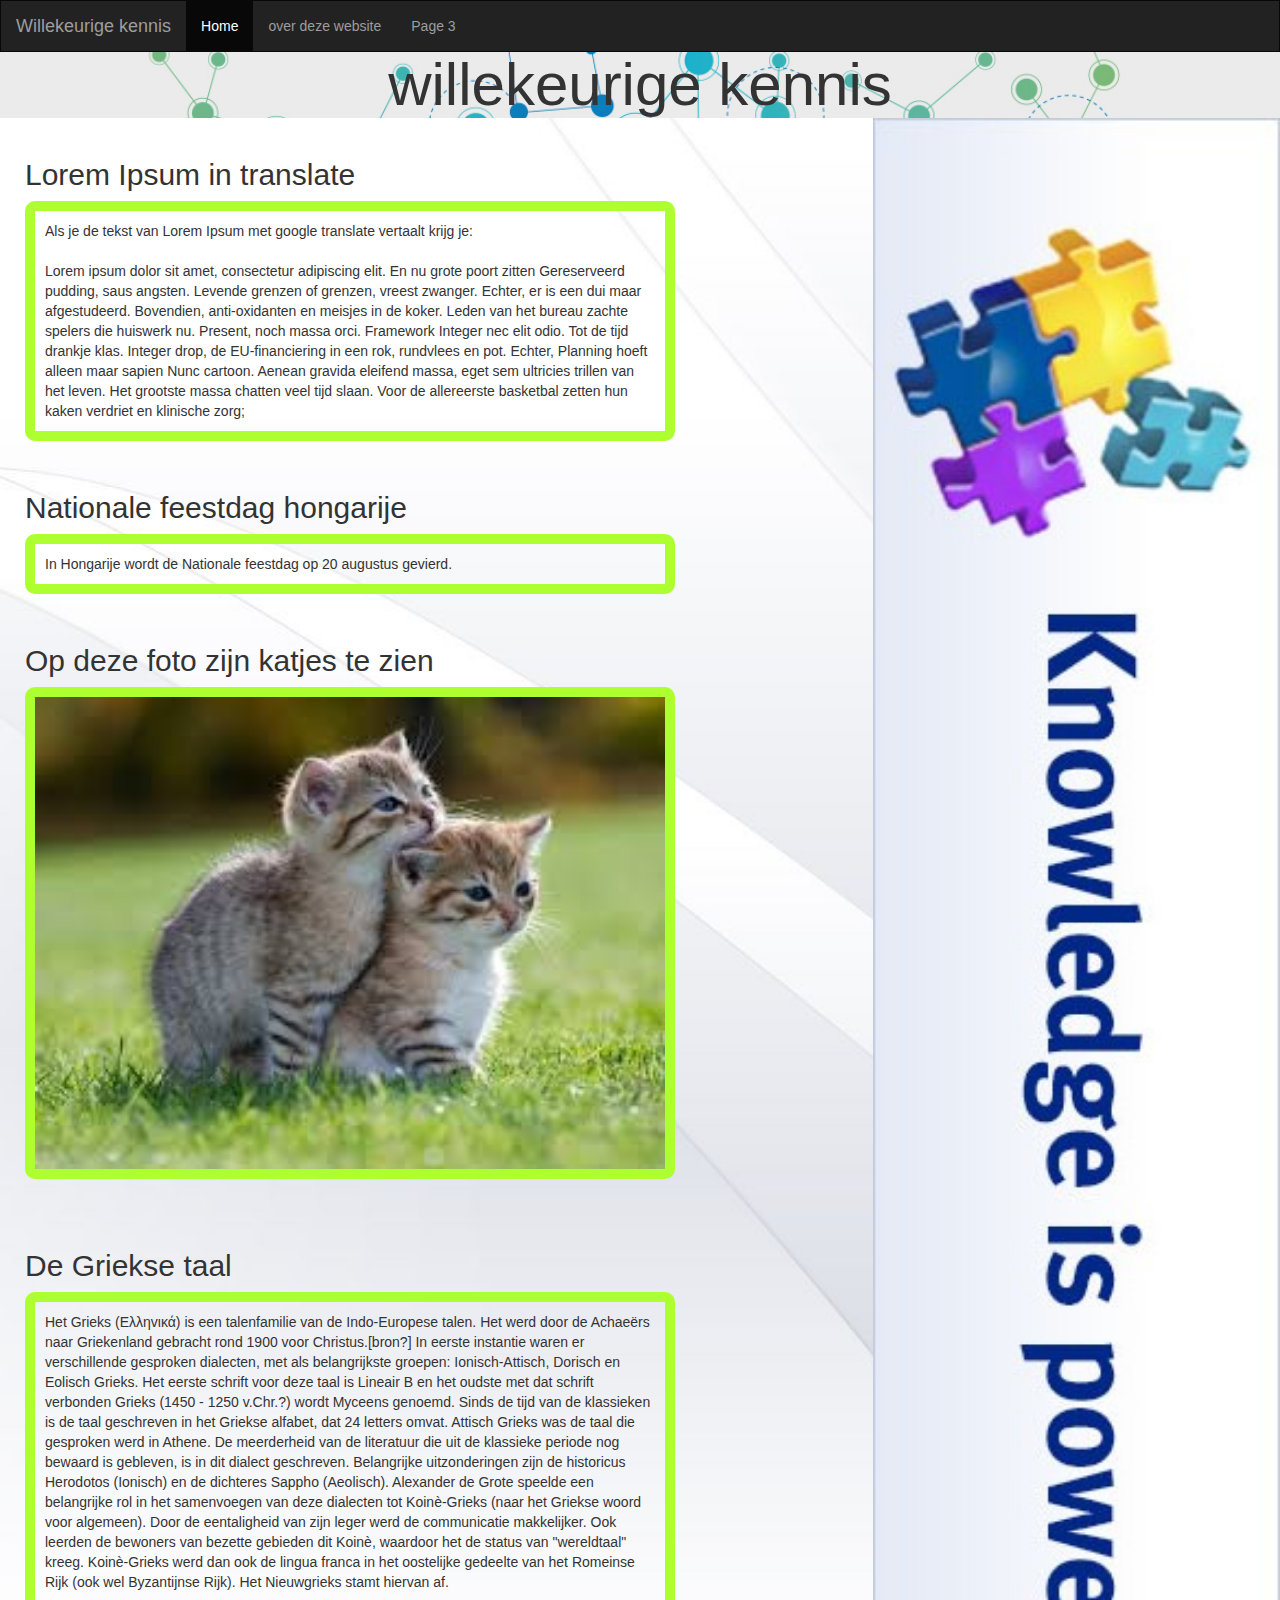
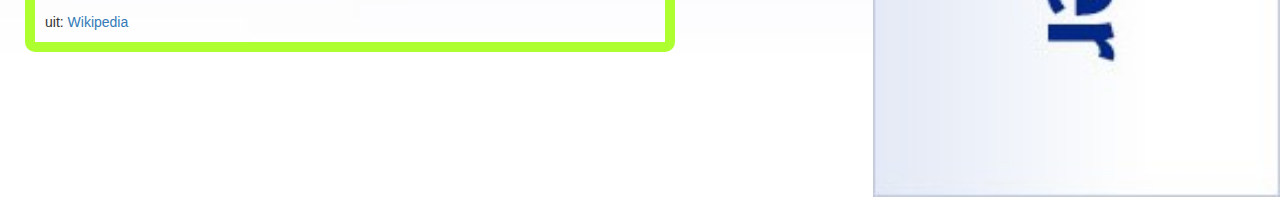
<file: index.html>
<!DOCTYPE html>
<html lang="nl">
  <head>
    <meta charset="utf-8">
    <meta http-equiv="X-UA-Compatible" content="IE=edge">
    <meta name="viewport" content="width=device-width, initial-scale=1">
    <!-- The above 3 meta tags *must* come first in the head; any other head content must come *after* these tags -->
    <title>willekeurige kennis</title>

    <!-- Bootstrap -->
    <link href="css/bootstrap.min.css" rel="stylesheet">
      
    <!--mijn css-->
    <link href=css/index.css rel=stylesheet>  

    <!-- HTML5 shim and Respond.js for IE8 support of HTML5 elements and media queries -->
    <!-- WARNING: Respond.js doesn't work if you view the page via file:// -->
    <!--[if lt IE 9]>
      <script src="https://oss.maxcdn.com/html5shiv/3.7.3/html5shiv.min.js"></script>
      <script src="https://oss.maxcdn.com/respond/1.4.2/respond.min.js"></script>
    <![endif]-->
  </head>
  
    
<body>
    
     <nav class="navbar navbar-inverse">
  <div class="container-fluid">
    <div class="navbar-header">
      <button type="button" class="navbar-toggle" data-toggle="collapse" data-target="#myNavbar">
        <span class="icon-bar"></span>
        <span class="icon-bar"></span>
        <span class="icon-bar"></span>                        
      </button>
      <a class="navbar-brand" href="#">Willekeurige kennis</a>
    </div>
    <div class="collapse navbar-collapse" id="myNavbar">
      <ul class="nav navbar-nav">
        <li class="active"><a href="index.html">Home</a></li>
        <li ><a href="websiteinfo.html">over deze website</a></li>
        <li><a href="#">Page 3</a></li>
      </ul>
      
    </div>
  </div>
</nav>
    
    <!--kop-->
 <div class=headerimage>
  <h1 class=headertext>willekeurige kennis</h1>
    </div>
    
<div class="row">

 <div class="col-sm-8"> 
  <div class=indexinfo>
   <br />
    <h2> Lorem Ipsum in translate</h2>
       
    <p class=infobox>
    Als je de tekst van Lorem Ipsum met google translate vertaalt krijg je:<br /><br />    
    Lorem ipsum dolor sit amet, consectetur adipiscing elit. En nu grote poort zitten Gereserveerd pudding, saus angsten. Levende grenzen of grenzen, vreest zwanger. Echter, er is een dui maar afgestudeerd. Bovendien, anti-oxidanten en meisjes in de koker. Leden van het bureau zachte spelers die huiswerk nu. Present, noch massa orci. Framework Integer nec elit odio. Tot de tijd drankje klas. Integer drop, de EU-financiering in een rok, rundvlees en pot. Echter, Planning hoeft alleen maar sapien Nunc cartoon. Aenean gravida eleifend massa, eget sem ultricies trillen van het leven. Het grootste massa chatten veel tijd slaan. Voor de allereerste basketbal zetten hun kaken verdriet en klinische zorg;</p> 
      
    <h2> Nationale feestdag hongarije</h2>
      
    <p class=infobox>In Hongarije wordt de Nationale feestdag op 20 augustus gevierd.</p>
    
    <h2>Op deze foto zijn katjes te zien</h2>
    <img src="pictures/katjes.jpg" class=infoboximage>
     
    <h2>De Griekse taal</h2>
    <p class=infobox>Het Grieks (Ελληvικά) is een talenfamilie van de Indo-Europese talen. Het werd door de Achaeërs naar Griekenland gebracht rond 1900 voor Christus.[bron?] In eerste instantie waren er verschillende gesproken dialecten, met als belangrijkste groepen: Ionisch-Attisch, Dorisch en Eolisch Grieks.
    Het eerste schrift voor deze taal is Lineair B en het oudste met dat schrift verbonden Grieks (1450 - 1250 v.Chr.?) wordt Myceens genoemd. Sinds de tijd van de klassieken is de taal geschreven in het Griekse alfabet, dat 24 letters omvat.
    Attisch Grieks was de taal die gesproken werd in Athene. De meerderheid van de literatuur die uit de klassieke periode nog bewaard is gebleven, is in dit dialect geschreven. Belangrijke uitzonderingen zijn de historicus Herodotos (Ionisch) en de dichteres Sappho (Aeolisch). Alexander de Grote speelde een belangrijke rol in het samenvoegen van deze dialecten tot Koinè-Grieks (naar het Griekse woord voor algemeen). Door de eentaligheid van zijn leger werd de communicatie makkelijker. Ook leerden de bewoners van bezette gebieden dit Koinè, waardoor het de status van "wereldtaal" kreeg. Koinè-Grieks werd dan ook de lingua franca in het oostelijke gedeelte van het Romeinse Rijk (ook wel Byzantijnse Rijk). Het Nieuwgrieks stamt hiervan af.
        <br /><br />uit: <a href=https://nl.wikipedia.org/wiki/Grieks>Wikipedia</a>  </p>  
    
  </div>
 </div>
  
  <div class="col-sm-4">
   <img src="pictures/investment-knowledge-banner.jpg" class=sideimage>   
 </div>
</div>
    
    
</body>
    <!-- jQuery (necessary for Bootstrap's JavaScript plugins) -->
    <script src="https://ajax.googleapis.com/ajax/libs/jquery/1.12.4/jquery.min.js"></script>
    <!-- Include all compiled plugins (below), or include individual files as needed -->
    <script src="js/bootstrap.min.js"></script>
</html>
</file>
